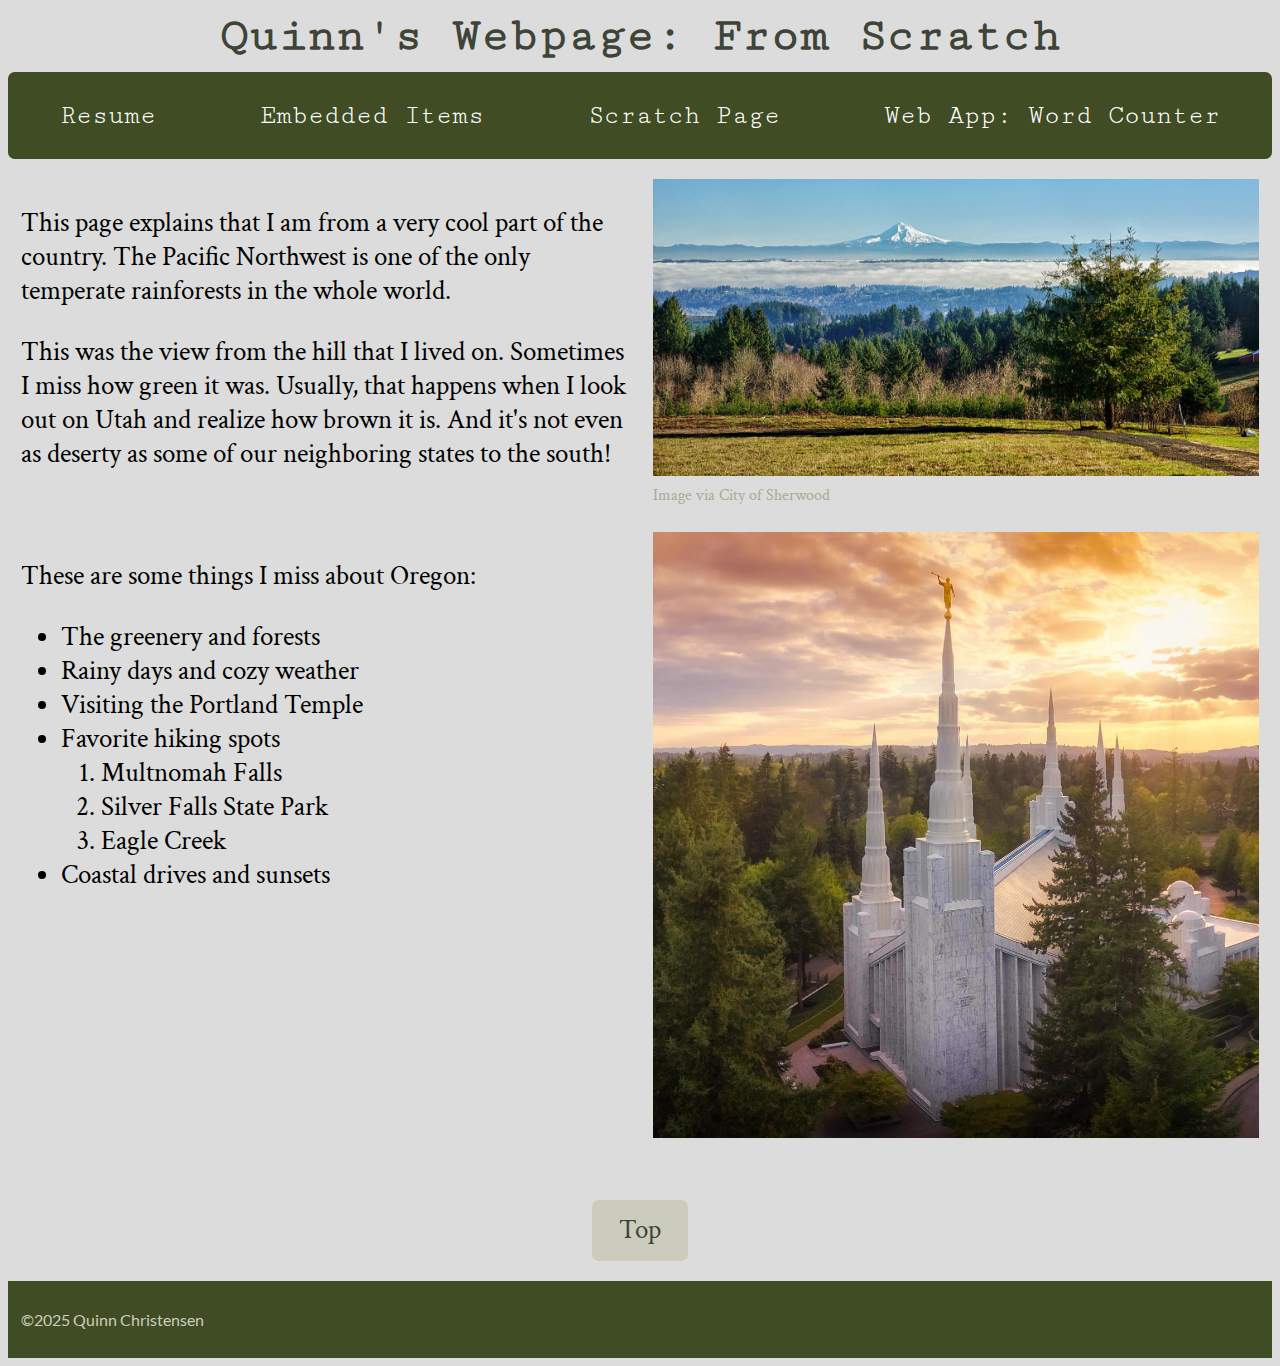
<file: scratch.html>
<!DOCTYPE html>
<html lang="en">
<head>
    <meta charset="UTF-8">
    <meta name="viewport" content="width=device-width, initial-scale=1.0">
    <title>Document</title>
    <link rel="stylesheet" href="css/scratch.css">
</head>
<body>
    <header>
        <h1>Quinn's Webpage: From Scratch</h1>
        <nav>
            <ul>
                <li><a href="index.html">Resume</a></li>
                <li><a href="about.html">Embedded Items</a></li>
                <li><a href= "#" >Scratch Page</a></li>
                <li><a href="webapp.html">Web App: Word Counter</a></li>
            </ul>
        </nav>
    </header>
    <main>
        <div>
            <p>This page explains that I am from a very cool part of the country. The Pacific Northwest is one of the only temperate rainforests in the whole world.</p>
            <p>This was the view from the hill that I lived on. Sometimes I miss how green it was. Usually, that happens when I look out on Utah and realize how brown it is. And it's not even as deserty as some of our neighboring states to the south!</p>
        </div>
        <div>
            <img src="assets/img/sherwood.jpg" alt="Mt. Hood from the backroads of Sherwood city limits.">
            <figcaption>Image via City of Sherwood</figcaption>
        </div>
        <div>
            <p>These are some things I miss about Oregon: </p>
            <ul>
                <li>The greenery and forests</li>
                <li>Rainy days and cozy weather</li>
                <li>Visiting the Portland Temple</li>
                <li>Favorite hiking spots
                  <ol>
                    <li>Multnomah Falls</li>
                    <li>Silver Falls State Park</li>
                    <li>Eagle Creek</li>
                  </ol>
                </li>
                <li>Coastal drives and sunsets</li>
              </ul>
        </div>
        <div>
            <img src="assets/img/portland-temple.jpg" alt="The Portland LDS Temple">
        </div>
        <div class="top-link">
            <a href="#">Top</a>
        </div>
    </main>
    
</body>
<footer>
    <p>©2025 Quinn Christensen</p>
</footer>
</html>
</file>
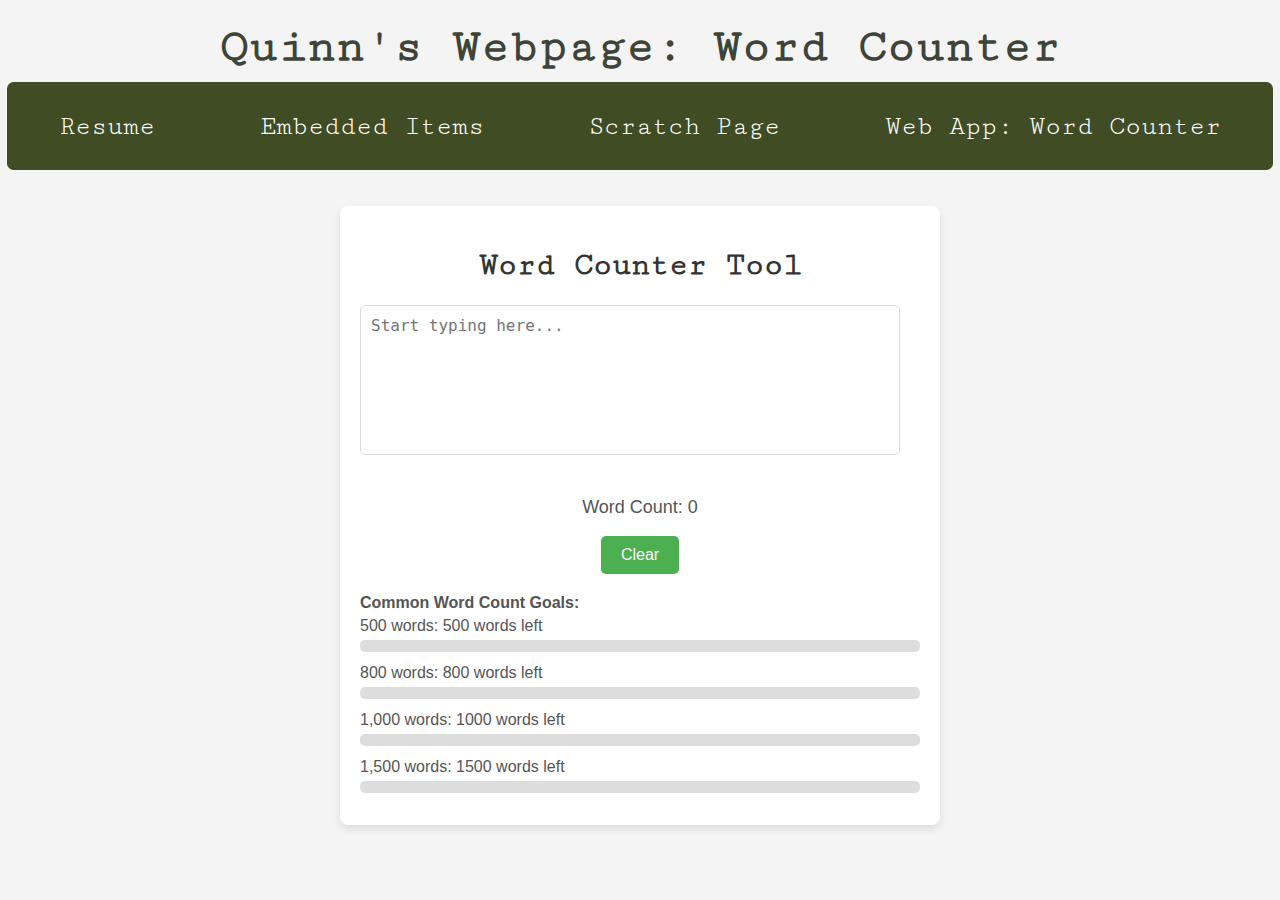
<file: webapp.html>
<!DOCTYPE html>
<html lang="en">
<head>
  <meta charset="UTF-8" />
  <meta name="viewport" content="width=device-width, initial-scale=1.0"/>
  <title>Word Counter Tool</title>
  <link href="https://fonts.googleapis.com/css2?family=Cutive+Mono&display=swap" rel="stylesheet">
  <style>
    body {
        font-family: Arial, sans-serif;
        background-color: #f4f4f4;
        margin: 0;
        padding: 0 5pt;
        display: flex;
        flex-direction: column;
        color: #333;
    }

    header {
        width: 100%;
        padding: 20px 0;
        text-align: center;
        font-family: "Cutive Mono", monospace;
        margin-top: 0;
    }

    h2 {
      margin-top: 0pt;
      margin-bottom: 7pt;
      font-size: 36pt;
      color: #3e4437;
    }

    nav ul {
      list-style: none;
      margin: 0;
      padding: 12pt 0;
      display: flex;
      justify-content: space-around;
      background-color: #404c24;
      border-radius: 5pt;
    }

    nav li {
      margin: 0;
      padding: 0;
      font-size: 20pt;
    }

    nav a {
      text-decoration: none;
      color: white;
      font-family: "Cutive Mono", monospace;
      padding: 0.5em 1em;
      display: inline-block;
    }

    nav a:hover {
      background-color: #3e4437;
      border-radius: 5pt;
    }

    .container {
        background-color: white;
        padding: 20px;
        border-radius: 8px;
        box-shadow: 0 4px 8px rgba(0, 0, 0, 0.1);
        width: 80%;
        max-width: 600px;
        box-sizing: border-box;
        margin: 12pt auto;
    }

    h1 {
      text-align: center;
      font-family: "Cutive Mono", monospace;
    }

    textarea {
      width: calc(100% - 20px);
      height: 150px;
      padding: 10px;
      font-size: 16px;
      border-radius: 5px;
      border: 1px solid #ddd;
      margin-bottom: 20px;
      resize: none;
      box-sizing: border-box;
    }

    .result {
      text-align: center;
      font-size: 18px;
      color: #555;
    }

    .button {
      display: inline-block;
      background-color: #4CAF50;
      color: white;
      padding: 10px 20px;
      font-size: 16px;
      border-radius: 5px;
      border: none;
      cursor: pointer;
      text-align: center;
    }

    .button:hover {
      background-color: #45a049;
    }

    .word-counts {
      margin-top: 20px;
      font-size: 16px;
      color: #555;
    }

    .word-counts p {
      margin: 5px 0;
    }

    .word-counts .goal {
      font-weight: bold;
    }

    .progress-container {
      background-color: #ddd;
      border-radius: 5px;
      height: 12px;
      margin-bottom: 12px;
      width: 100%;
    }

    .progress-bar {
      height: 100%;
      border-radius: 5px;
      background-color: #4CAF50;
      width: 0%;
      transition: width 0.3s ease-in-out;
    }
  </style>
</head>
<body>
  <header>
    <h2>Quinn's Webpage: Word Counter</h2>
    <nav>
      <ul>
        <li><a href="resume.html">Resume</a></li>
        <li><a href="about.html">Embedded Items</a></li>
        <li><a href="scratch.html">Scratch Page</a></li>
        <li><a href="self-reference.html">Web App: Word Counter</a></li>
      </ul>
    </nav>
  </header>

  <div class="container">
    <h1>Word Counter Tool</h1>
    <textarea id="textInput" placeholder="Start typing here..." oninput="countWords()"></textarea>
    <div class="result">
      <p>Word Count: <span id="wordCount">0</span></p>
      <button class="button" onclick="clearText()">Clear</button>
    </div>

    <div class="word-counts">
      <p class="goal">Common Word Count Goals:</p>

      <p>500 words: <span id="remaining500">500</span> words left</p>
      <div class="progress-container"><div class="progress-bar" id="progress500"></div></div>

      <p>800 words: <span id="remaining800">800</span> words left</p>
      <div class="progress-container"><div class="progress-bar" id="progress800"></div></div>

      <p>1,000 words: <span id="remaining1000">1000</span> words left</p>
      <div class="progress-container"><div class="progress-bar" id="progress1000"></div></div>

      <p>1,500 words: <span id="remaining1500">1500</span> words left</p>
      <div class="progress-container"><div class="progress-bar" id="progress1500"></div></div>
    </div>
  </div>

  <script>
    function countWords() {
      const text = document.getElementById('textInput').value;
      const words = text.trim().split(/\s+/).filter(word => word.length > 0);
      const wordCount = words.length;
      document.getElementById('wordCount').textContent = wordCount;

      updateGoal(500, wordCount, 'remaining500', 'progress500');
      updateGoal(800, wordCount, 'remaining800', 'progress800');
      updateGoal(1000, wordCount, 'remaining1000', 'progress1000');
      updateGoal(1500, wordCount, 'remaining1500', 'progress1500');
    }

    function updateGoal(goal, count, remainingId, barId) {
      const remaining = Math.max(0, goal - count);
      const percent = Math.min(100, (count / goal) * 100);
      document.getElementById(remainingId).textContent = remaining;
      document.getElementById(barId).style.width = percent + '%';
    }

    function clearText() {
      document.getElementById('textInput').value = '';
      countWords();
    }
  </script>
</body>
</html>
</file>
<file: css/scratch.css>
@font-face {
    font-family: "lato"; src: url(../assets/fonts/lato.ttf)
}
@font-face {
    font-family: "crimson"; src: url(../assets/fonts/crimson.ttf)
}
@font-face {
    font-family: "cutivemono"; src: url(../assets/fonts/cutivemono.ttf)
}
:root {
    --dark: #3e4437;
    --medium: #404c24;
    --light: #d4c9c1;
    --accent-light: #cbccbc;
    --accent-mid: #a2ac94;
}
nav ul {
    list-style: none;
    margin: 0;
    padding: 12pt 0pt;

    display: flex;
    justify-content: space-around;
    background-color: var(--medium);
    border-radius: 5pt;
}
nav li {
    margin: 0;
    padding: 0;
}
nav a {
    text-decoration: none;
    color: white;
    font-family: cutivemono;
    padding: 0.5em 1em;
    display: inline-block;
}
nav a:hover {
    background-color: var(--dark);
    border-radius: 5pt;
}
body {
    font-size: 20pt;
    background-color: gainsboro;
}
main {
    display: grid;
    grid-template-columns: 1fr 1fr;
    grid-gap: 20pt;
    margin: 15pt 10pt;
    font-family: "crimson";
    align-items: start;
}
main img {
    max-width: 100%;
    height: auto;
}
main a {
    text-align: center;
    text-decoration: none;
    color: var(--dark);
    padding: 0.5em 1em;
    display: inline-block;
    background-color: var(--accent-light);
    border-radius: 5pt;
}
main a:hover {
    background-color: var(--accent-mid);
    border-radius: 5pt;
}
.top-link {
    grid-column: 1 / -1;
    display: flex;
    justify-content: center;
    margin-top: 20pt;
  }
h1 {
    font-size: 36pt;
    color: var(--dark);
    font-family: cutivemono;
    text-align: center;
    margin-top: 7pt;
    margin-bottom: 7pt;
}
h2 {
    font-family: lato;
    font-size: 200%;
    padding: 14pt;
    color: var(--medium);
    text-align: center;
    background-color: var(--light);
    border-radius: 15pt;
}
figcaption {
    font-size: 12pt;
    color: var(--accent-mid);
}
footer {
    font-size: 12pt;
    text-align: left;
    background-color: var(--medium);
    color: var(--accent-light);
    padding: 10pt;
    margin-top: 10pt;
    font-family: lato;
}
</file>
